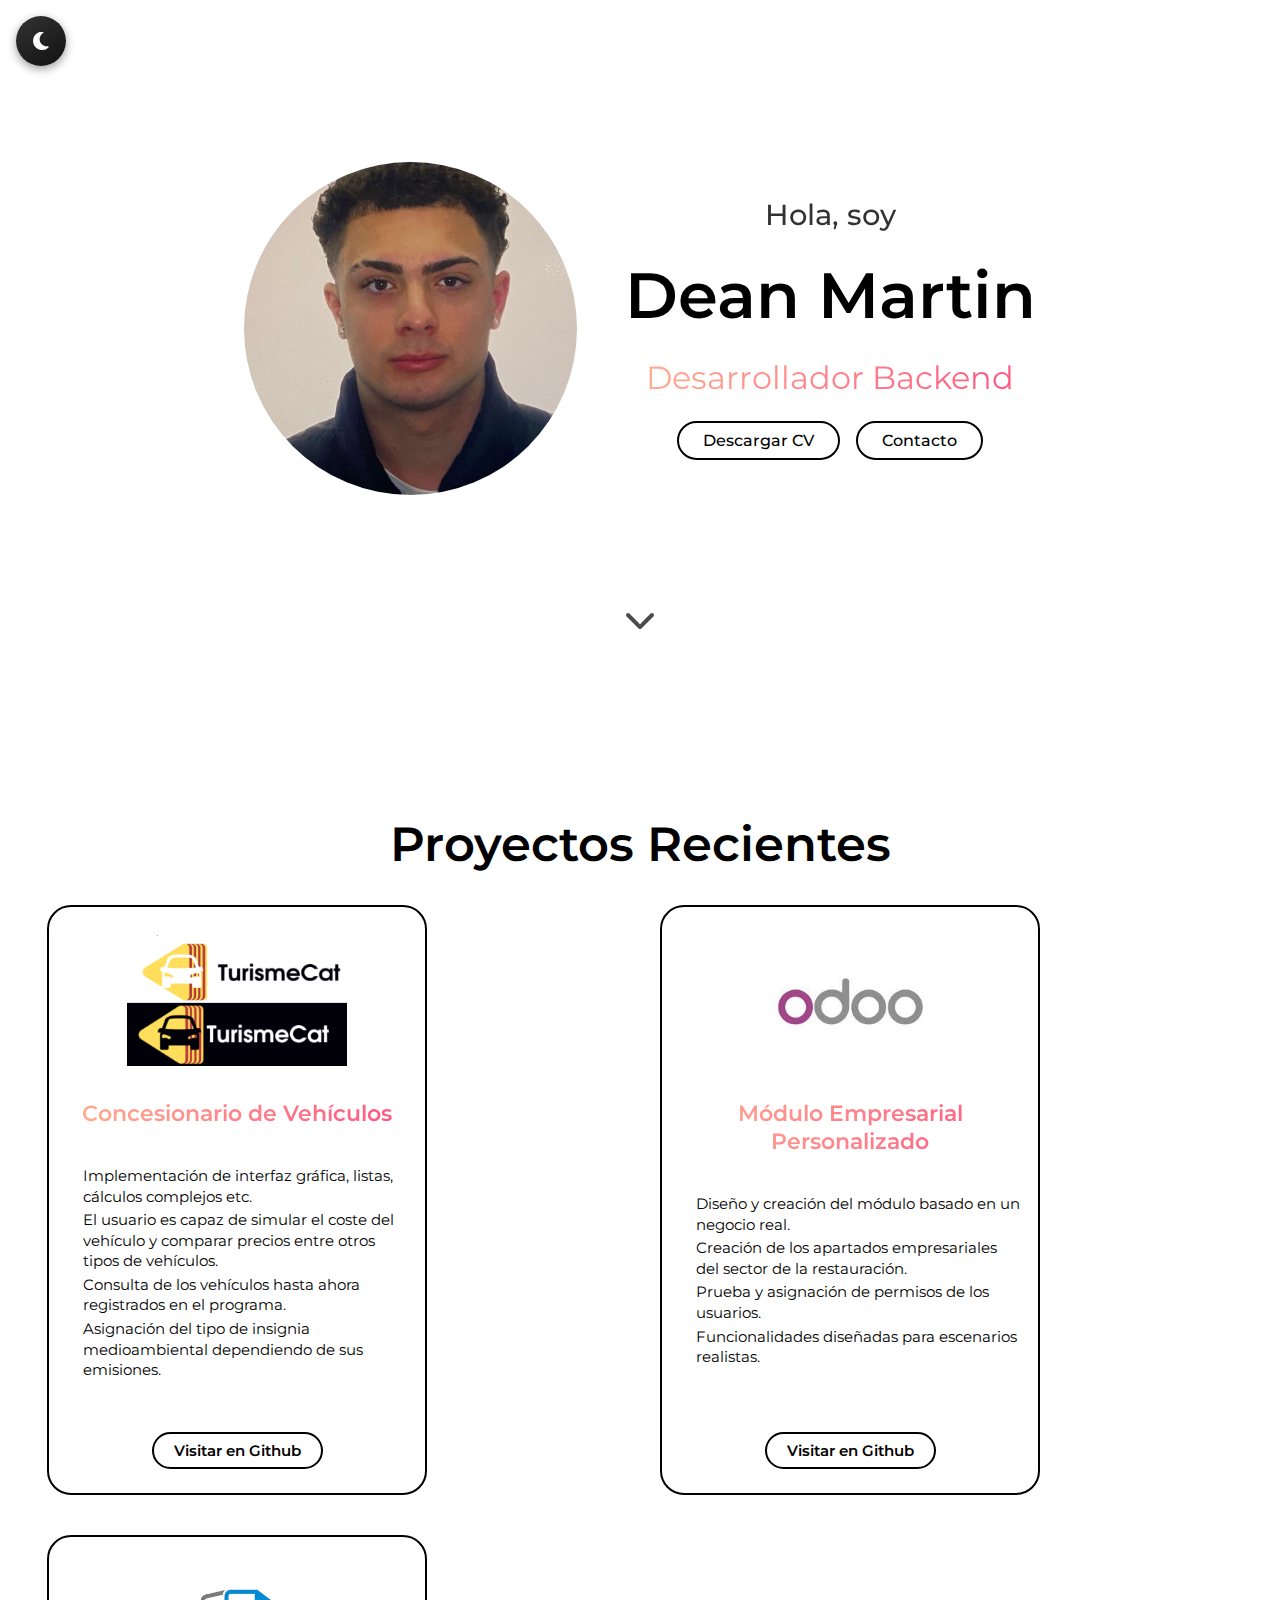
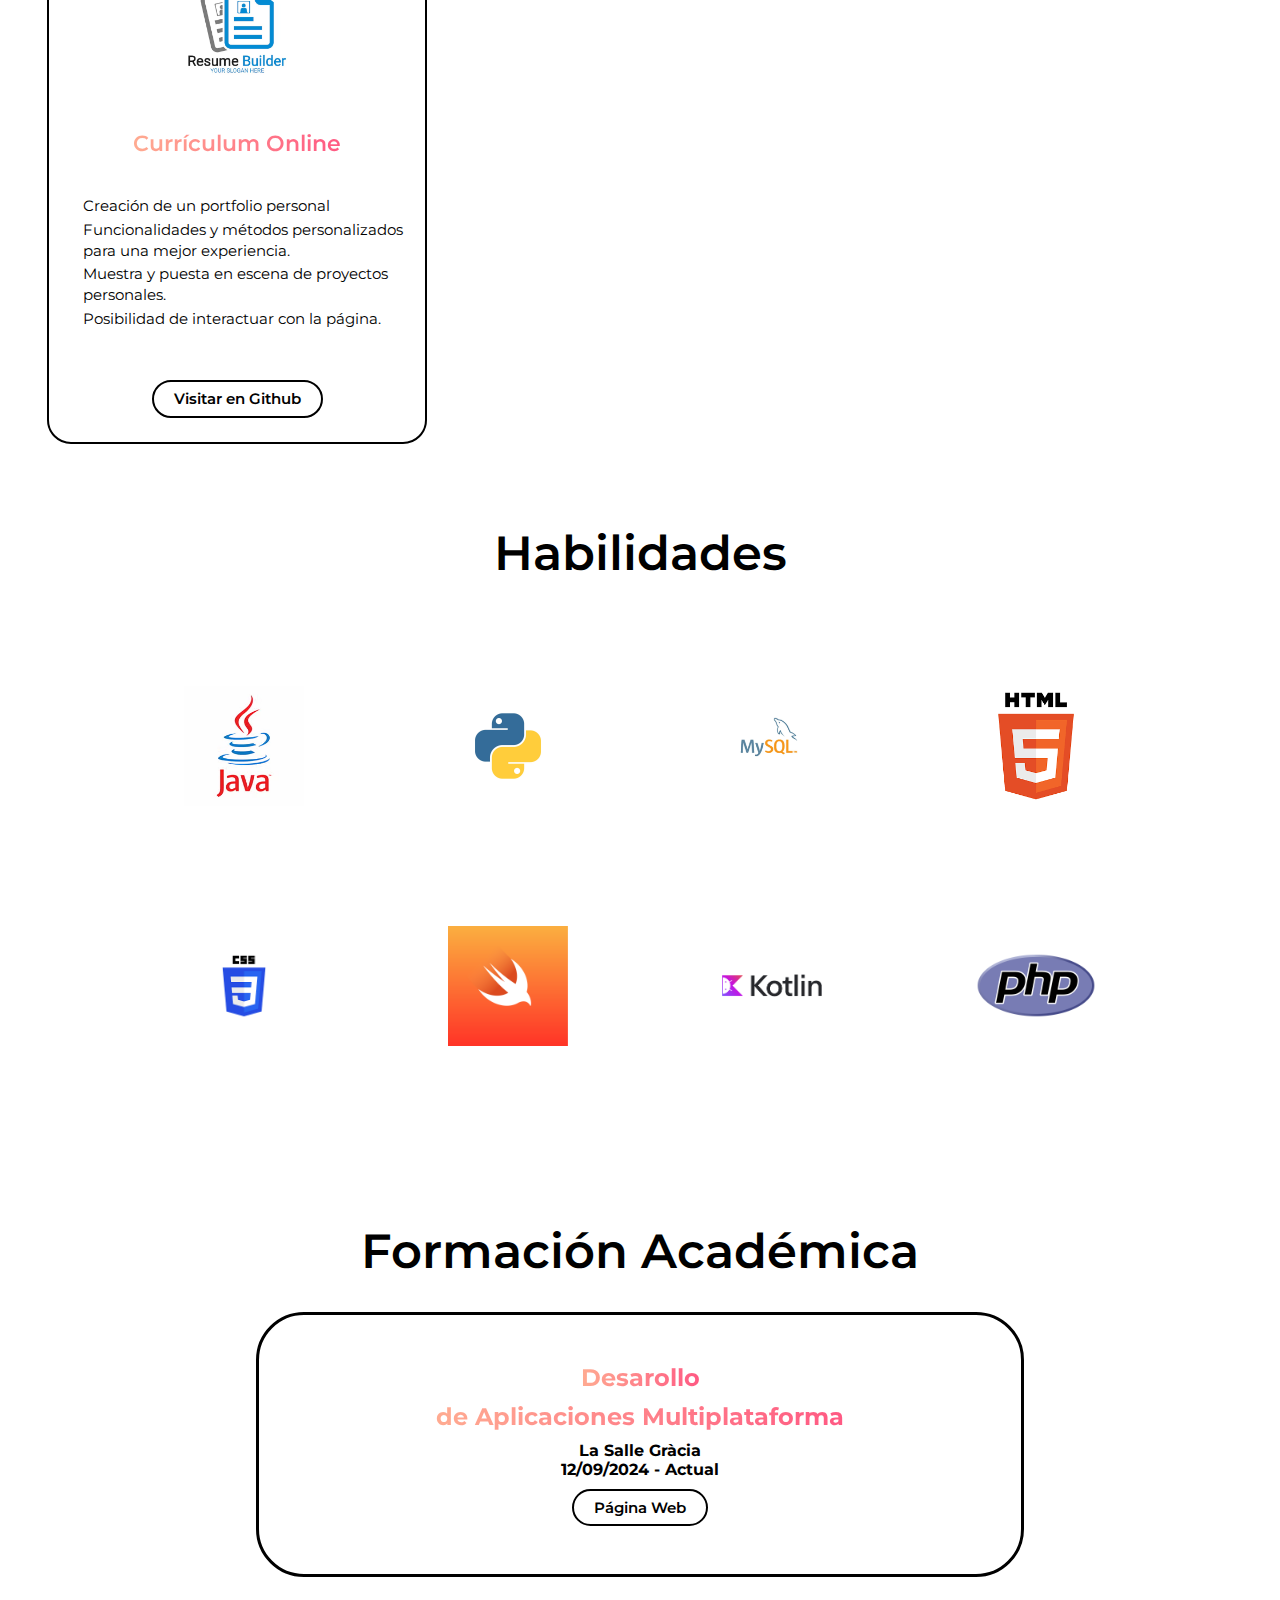
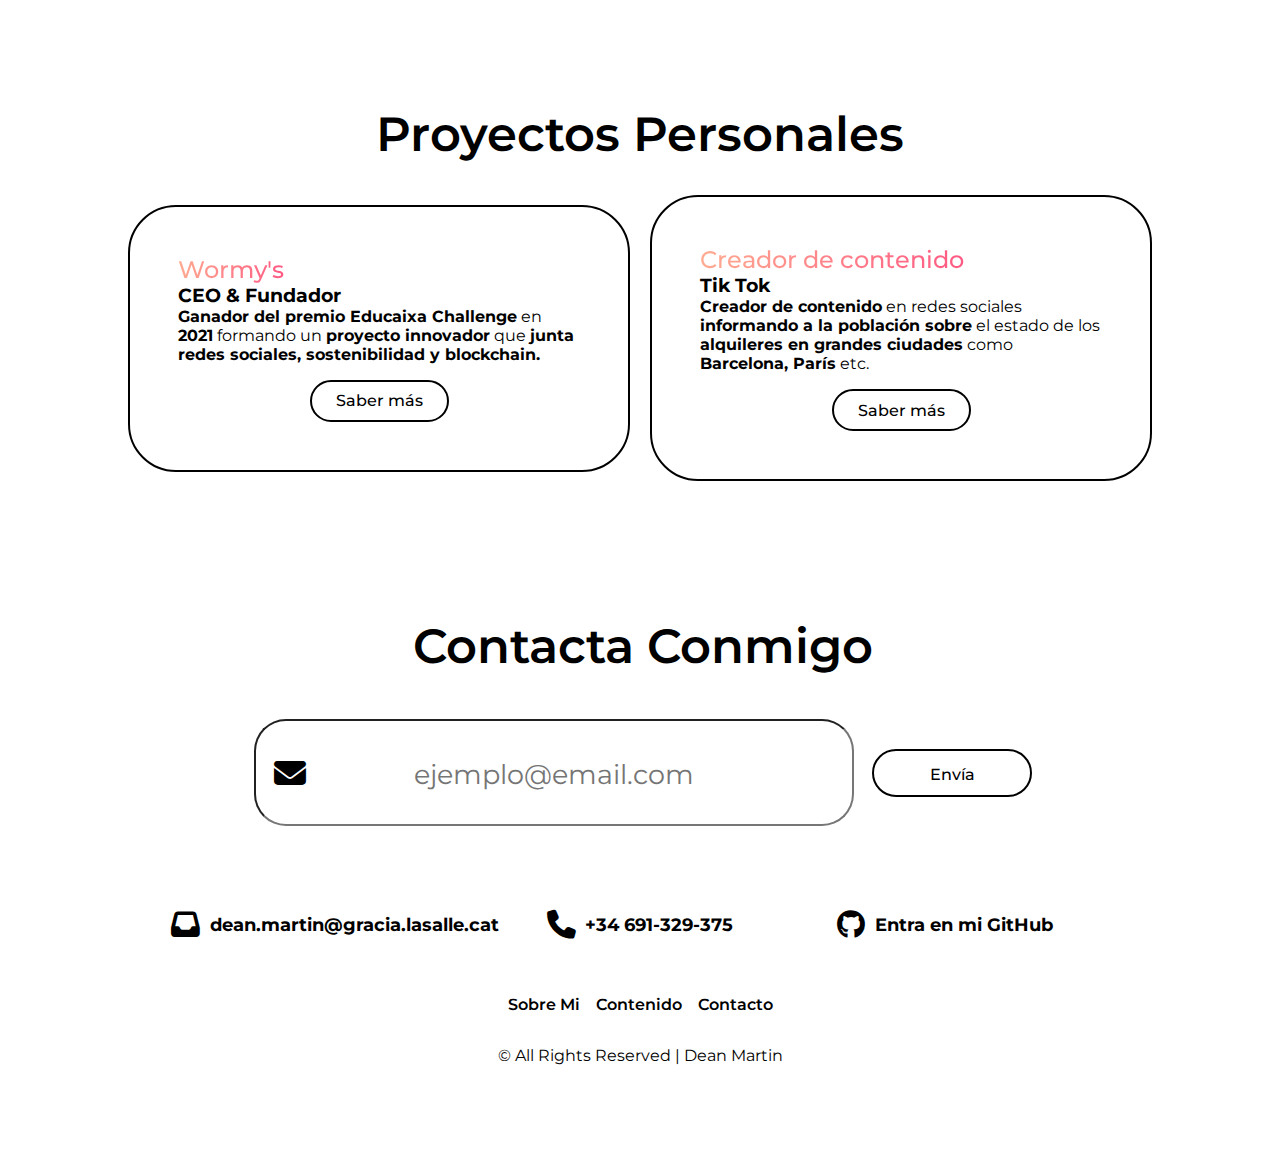
<file: index.html>
<!DOCTYPE html>
<html lang="es">
<head>
  <meta charset="UTF-8" />
  <meta name="viewport" content="width=device-width, initial-scale=1.0" />
  <title>Perfil Personal</title>
  <link rel="stylesheet" href="./CSS/Style.css" />
  <link rel="stylesheet" href="https://cdnjs.cloudflare.com/ajax/libs/font-awesome/6.6.0/css/all.min.css" />
  <link href="https://fonts.googleapis.com/css2?family=Montserrat:wght@300;400;500;600&display=swap" rel="stylesheet" />
  <script src="./JAVASCRIPT/script.js" defer></script>
</head>
<body>
  <header class="header">
    <button id="theme-switch">
      <i class="fa-solid fa-moon"></i>
      <i class="fa-solid fa-sun"></i>
    </button>
  </header>

  <section id="sobremi" class="sobremi">
    <div class="sobremicontainer">
      <img src="./Imagenes/Otros/Foto_perfil.jpeg" alt="Foto de perfil de Dean Martin" />
      <div class="caja_info">
        <h3>Hola, soy</h3>
        <h1>Dean Martin</h1>
        <span>Desarrollador Backend</span>
        <div class="grupo_botones">
          <a href="./PDF/CV_Dean_Martin.pdf" class="boton" download>Descargar CV</a>
          <a class="boton" href="#contacto">Contacto</a>
        </div>
      </div>
    </div>
    <div class="scroll-arrow" id="go-down">
      <i class="fa-solid fa-chevron-down"></i>
    </div>
  </section>

  <h2 id="proyectos" class="titulo_seccion">Proyectos Recientes</h2>

  <div class="informacion_proyectos">
    <div class="grid4">
      <div class="carta_proyecto">
        <img src="./Imagenes/Otros/Foto_TurisCat.jpeg" alt="Logo TurismeCat" />
        <h2 class="textoGradient">Concesionario de Vehículos</h2>
        <p>
          <ul>
            <li>Implementación de interfaz gráfica, listas, cálculos complejos etc.</li>
            <li>El usuario es capaz de simular el coste del vehículo y comparar precios entre otros tipos de vehículos.</li>
            <li>Consulta de los vehículos hasta ahora registrados en el programa.</li>
            <li>Asignación del tipo de insignia medioambiental dependiendo de sus emisiones.</li>
          </ul>
        </p>
        <div class="boton">
          <a href="https://github.com/LaSalleGracia-Programacio/24-25-pr-ctica-i-dean-martin-y-pol-gonzalez" target="_blank" rel="noopener noreferrer">Visitar en Github</a>
        </div>
      </div>

      <div class="carta_proyecto">
        <img src="./Imagenes/Otros/logo_odoo.jpeg" alt="Logo Odoo" />
        <h2 class="textoGradient">Módulo Empresarial Personalizado</h2>
        <p>
          <ul>
            <li>Diseño y creación del módulo basado en un negocio real.</li>
            <li>Creación de los apartados empresariales del sector de la restauración.</li>
            <li>Prueba y asignación de permisos de los usuarios.</li>
            <li>Funcionalidades diseñadas para escenarios realistas.</li>
          </ul>
        </p>
        <div class="boton">
          <a href="https://github.com/La-Salle-Gracia-FP/24-25-odoo-module-iamdeanmartin" target="_blank" rel="noopener noreferrer">Visitar en Github</a>
        </div>
      </div>

      <div class="carta_proyecto">
        <img src="./Imagenes/Otros/foto_curriculum.jpg" alt="Icono currículum" />
        <h2 class="textoGradient">Currículum Online</h2>
        <p>
          <ul>
            <li>Creación de un portfolio personal</li>
            <li>Funcionalidades y métodos personalizados para una mejor experiencia.</li>
            <li>Muestra y puesta en escena de proyectos personales.</li>
            <li>Posibilidad de interactuar con la página.</li>
          </ul>
        </p>
        <div class="boton">
          <a href="https://github.com/iamdeanmartin/Portfolio_IPO2" target="_blank" rel="noopener noreferrer">Visitar en Github</a>
        </div>
      </div>
    </div>
  </div>

  <section id="Habilidades">
    <h2 class="titulo_seccion">Habilidades</h2>

    <div class="informacion_habilidades">
      <div class="grid1">
        <div class="carta_habilidad">
          <img src="./Imagenes/Lenguajes/Java_lenguaje.jpeg" alt="Logo Java" />
        </div>

        <div class="carta_habilidad">
          <img src="./Imagenes/Lenguajes/Pyhton_lenguaje.jpeg" alt="Logo Python" />
        </div>

        <div class="carta_habilidad">
          <img src="./Imagenes/Lenguajes/MySQL_lenguaje.jpeg" alt="Logo MySQL" />
        </div>

        <div class="carta_habilidad">
          <img src="./Imagenes/Lenguajes/Html_lenguajes.jpeg" alt="Logo HTML5" />
        </div>
      </div>

      <div class="grid2">
        <div class="carta_habilidad">
          <img src="./Imagenes/Lenguajes/CSS_lenguaje.png" alt="Logo CSS" />
        </div>

        <div class="carta_habilidad">
          <img src="./Imagenes/Lenguajes/Swift.jpeg" alt="Logo Swift" />
        </div>

        <div class="carta_habilidad">
          <img src="./Imagenes/Lenguajes/kotlin.png" alt="Logo Kotlin" />
        </div>

        <div class="carta_habilidad">
          <img src="./Imagenes/Lenguajes/php.jpeg" alt="Logo PHP" />
        </div>
      </div>
    </div>
  </section>

  <section>
    <h2 class="titulo_seccion">Formación Académica</h2>

    <div class="informacion_educacion">
      <div class="grid3">
        <div class="carta_educacion">
          <span>Desarollo</span>
          <span>de Aplicaciones Multiplataforma</span>
          <h4>La Salle Gràcia</h4>
          <h4>12/09/2024 - Actual</h4>
          <a class="boton" href="https://gracia.lasalle.cat/cfgs/dam/" target="_blank" rel="noopener noreferrer">Página Web</a>
        </div>
      </div>
    </div>
  </section>

  <section id="contenido" class="contenido">
    <h2 class="titulo_seccion">Proyectos Personales</h2>

    <div class="informacion_experiencia">
      <div class="grid">
        <div class="carta_grid">
          <span class="textoGradient">Wormy's</span>
          <h3>CEO & Fundador</h3>
          <p><strong>Ganador del premio Educaixa Challenge</strong> en <strong>2021</strong> formando un <strong>proyecto innovador</strong> que <strong>junta redes sociales, sostenibilidad y blockchain.</strong></p>
          <div class="boton">
            <a href="https://open.spotify.com/episode/2PMyVjp35XA6iScY9C2kyL?si=e3fc8faf54bd4b76" target="_blank" rel="noopener noreferrer">Saber más</a>
          </div>
        </div>
      </div>

      <div class="grid">
        <div class="carta_grid">
          <span class="textoGradient">Creador de contenido</span>
          <h3>Tik Tok</h3>
          <p><strong>Creador de contenido</strong> en redes sociales <strong>informando a la población sobre</strong> el estado de los <strong>alquileres en grandes ciudades</strong> como <strong>Barcelona, París</strong> etc.</p>
          <div class="boton">
            <a href="https://www.elperiodico.com/es/barcelona/20230421/tiktok-moda-house-tours-cuanto-pagas-alquiler-barcelona-86296847" target="_blank" rel="noopener noreferrer">Saber más</a>
          </div>
        </div>
      </div>
    </div>
  </section>

  <section id="contacto">
    <form name="contact" netlify>
      <div class="input-box">
        <h2 class="titulo_seccion">Contacta Conmigo</h2>
        <div class="input">
          <input type="text" placeholder="ejemplo@email.com" />
          <i class="fa-solid fa-envelope"></i>
        </div>
        <button class="boton" type="submit">Envía</button>
      </div>
    </form>
  </section>

  <footer>
    <div class="informacion_contacto">
      <div class="item_contacto">
        <i class="fa-solid fa-inbox"></i>
        <p>dean.martin@gracia.lasalle.cat</p>
      </div>

      <div class="item_contacto">
        <i class="fa-solid fa-phone"></i>
        <p>+34 691-329-375</p>
      </div>

      <a href="https://github.com/iamdeanmartin" target="_blank" rel="noopener noreferrer" class="item_contacto">
        <i class="fa-brands fa-github"></i>
        <p>Entra en mi GitHub</p>
      </a>
    </div>

    <ul>
      <li><a href="#sobremi">Sobre Mi</a></li>
      <li><a href="#contenido">Contenido</a></li>
      <li><a href="#contacto">Contacto</a></li>
    </ul>

    <p class="copyright">© All Rights Reserved | Dean Martin</p>
  </footer>
</body>
</html>
</file>
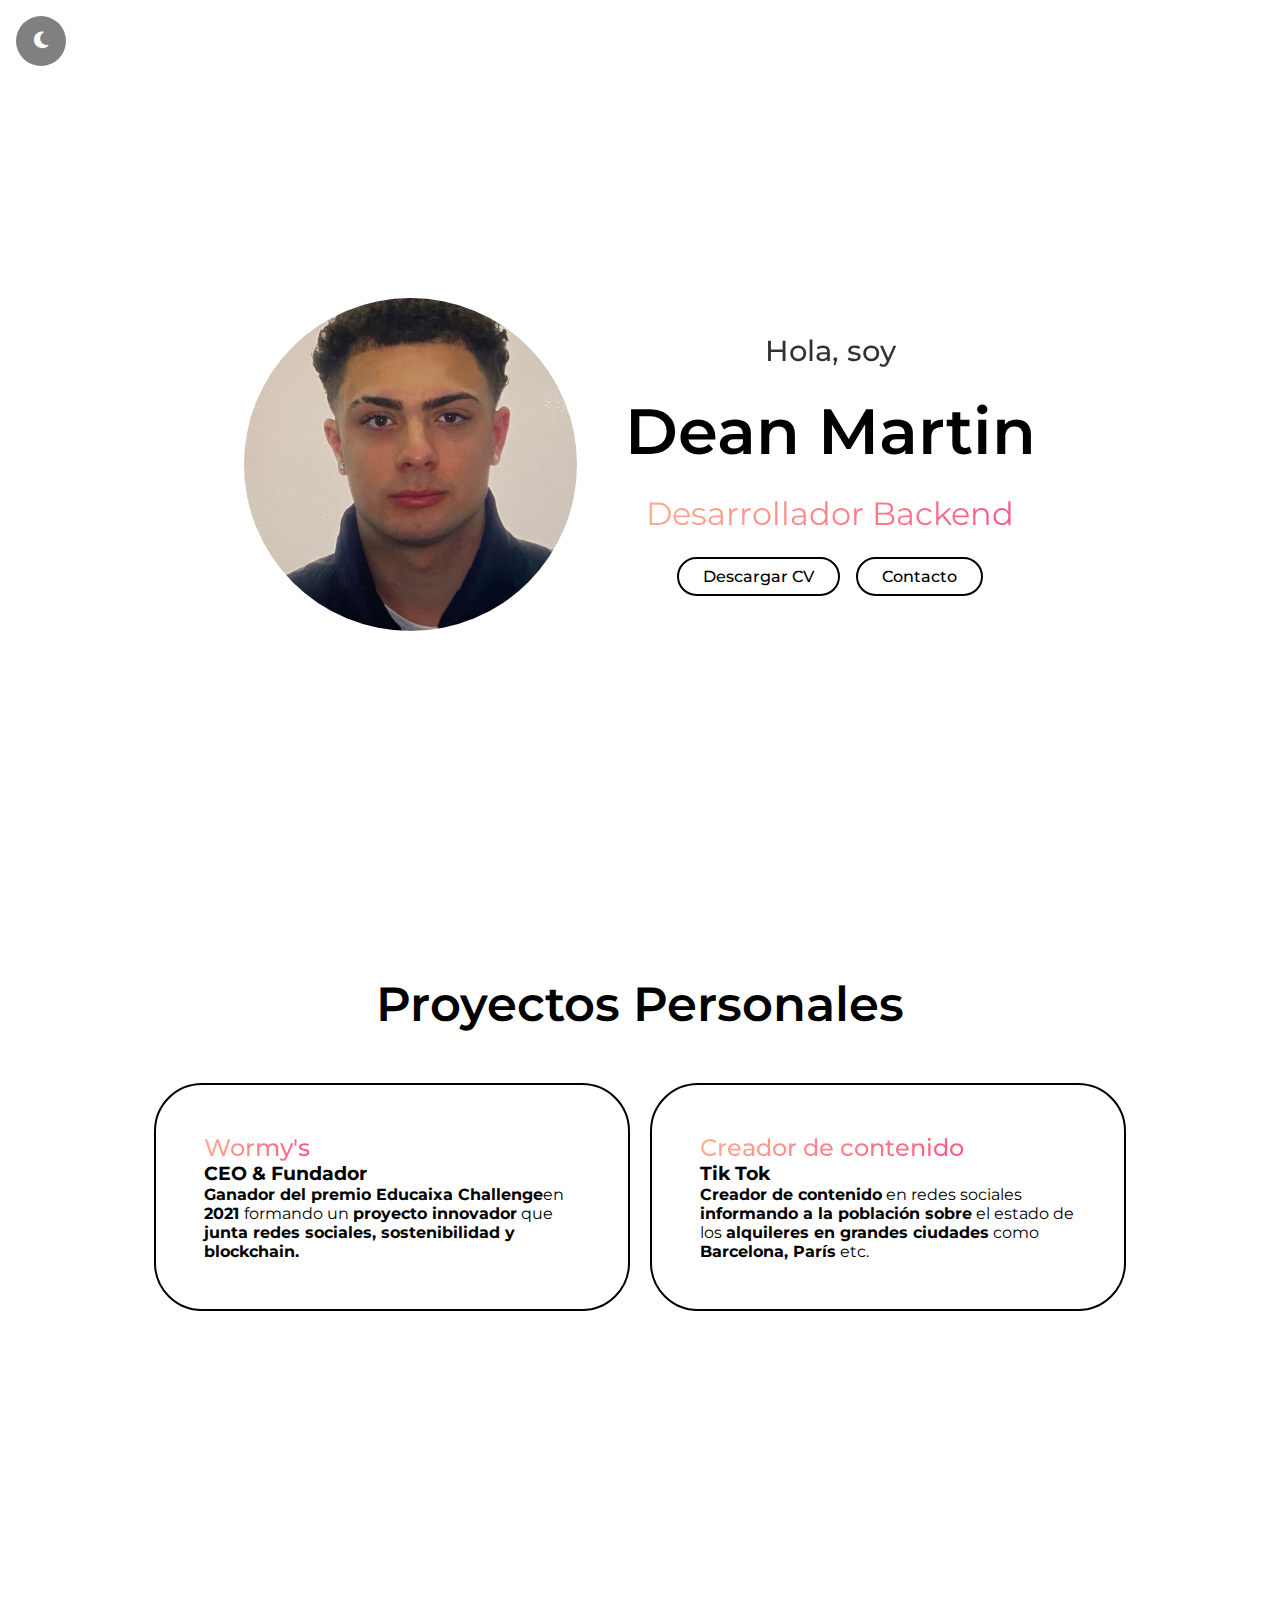
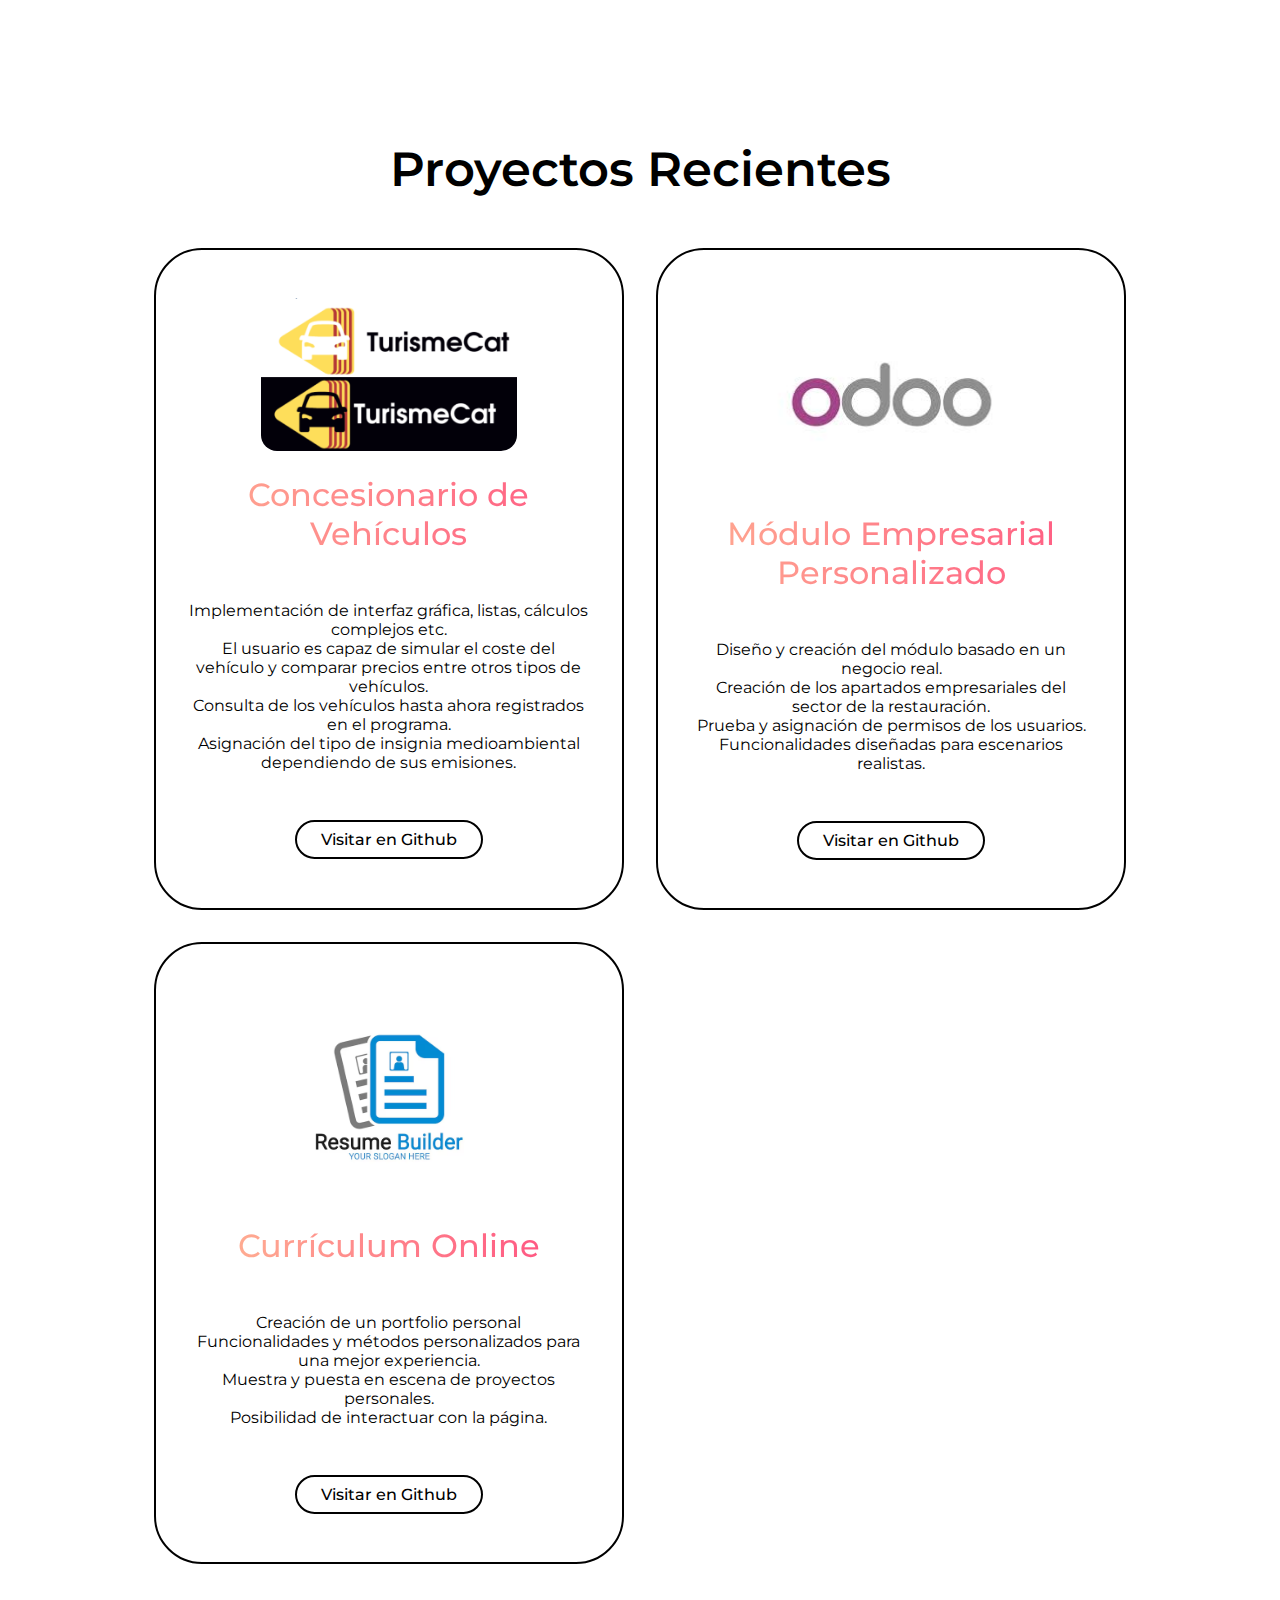
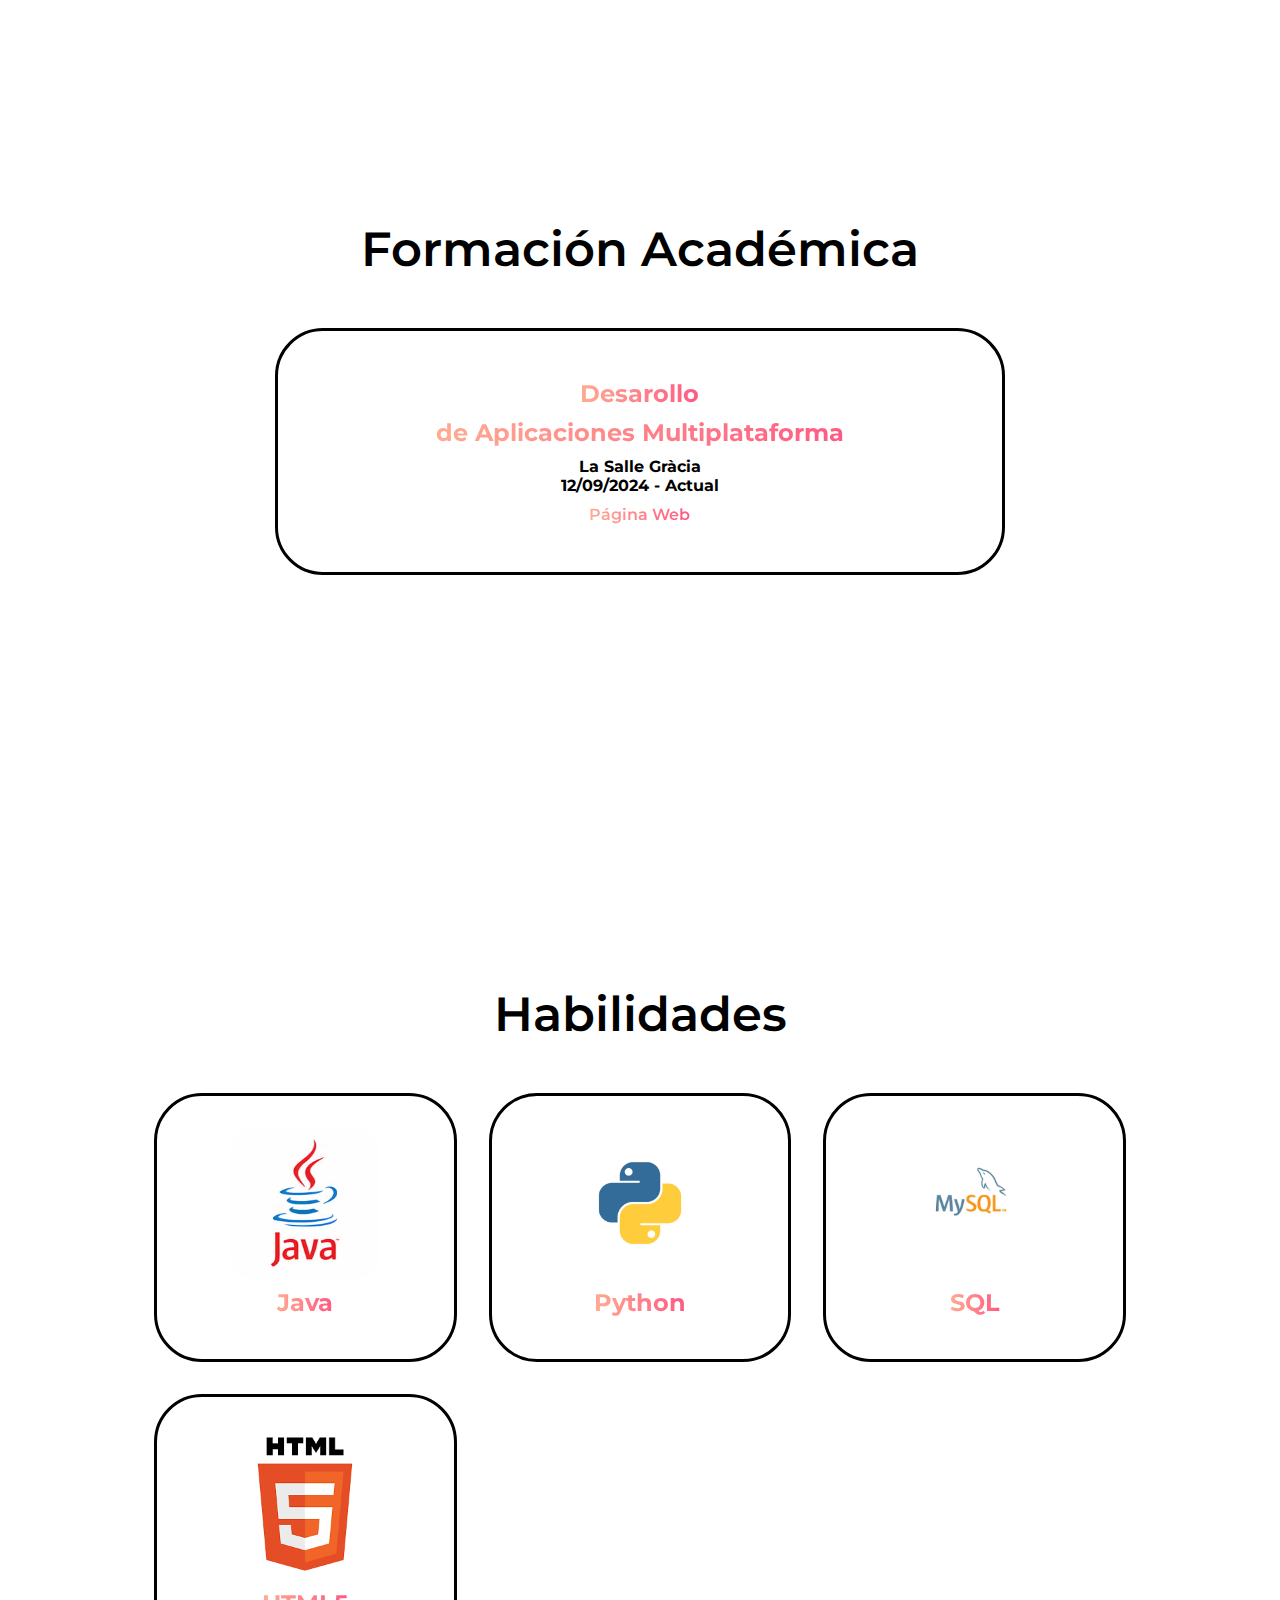
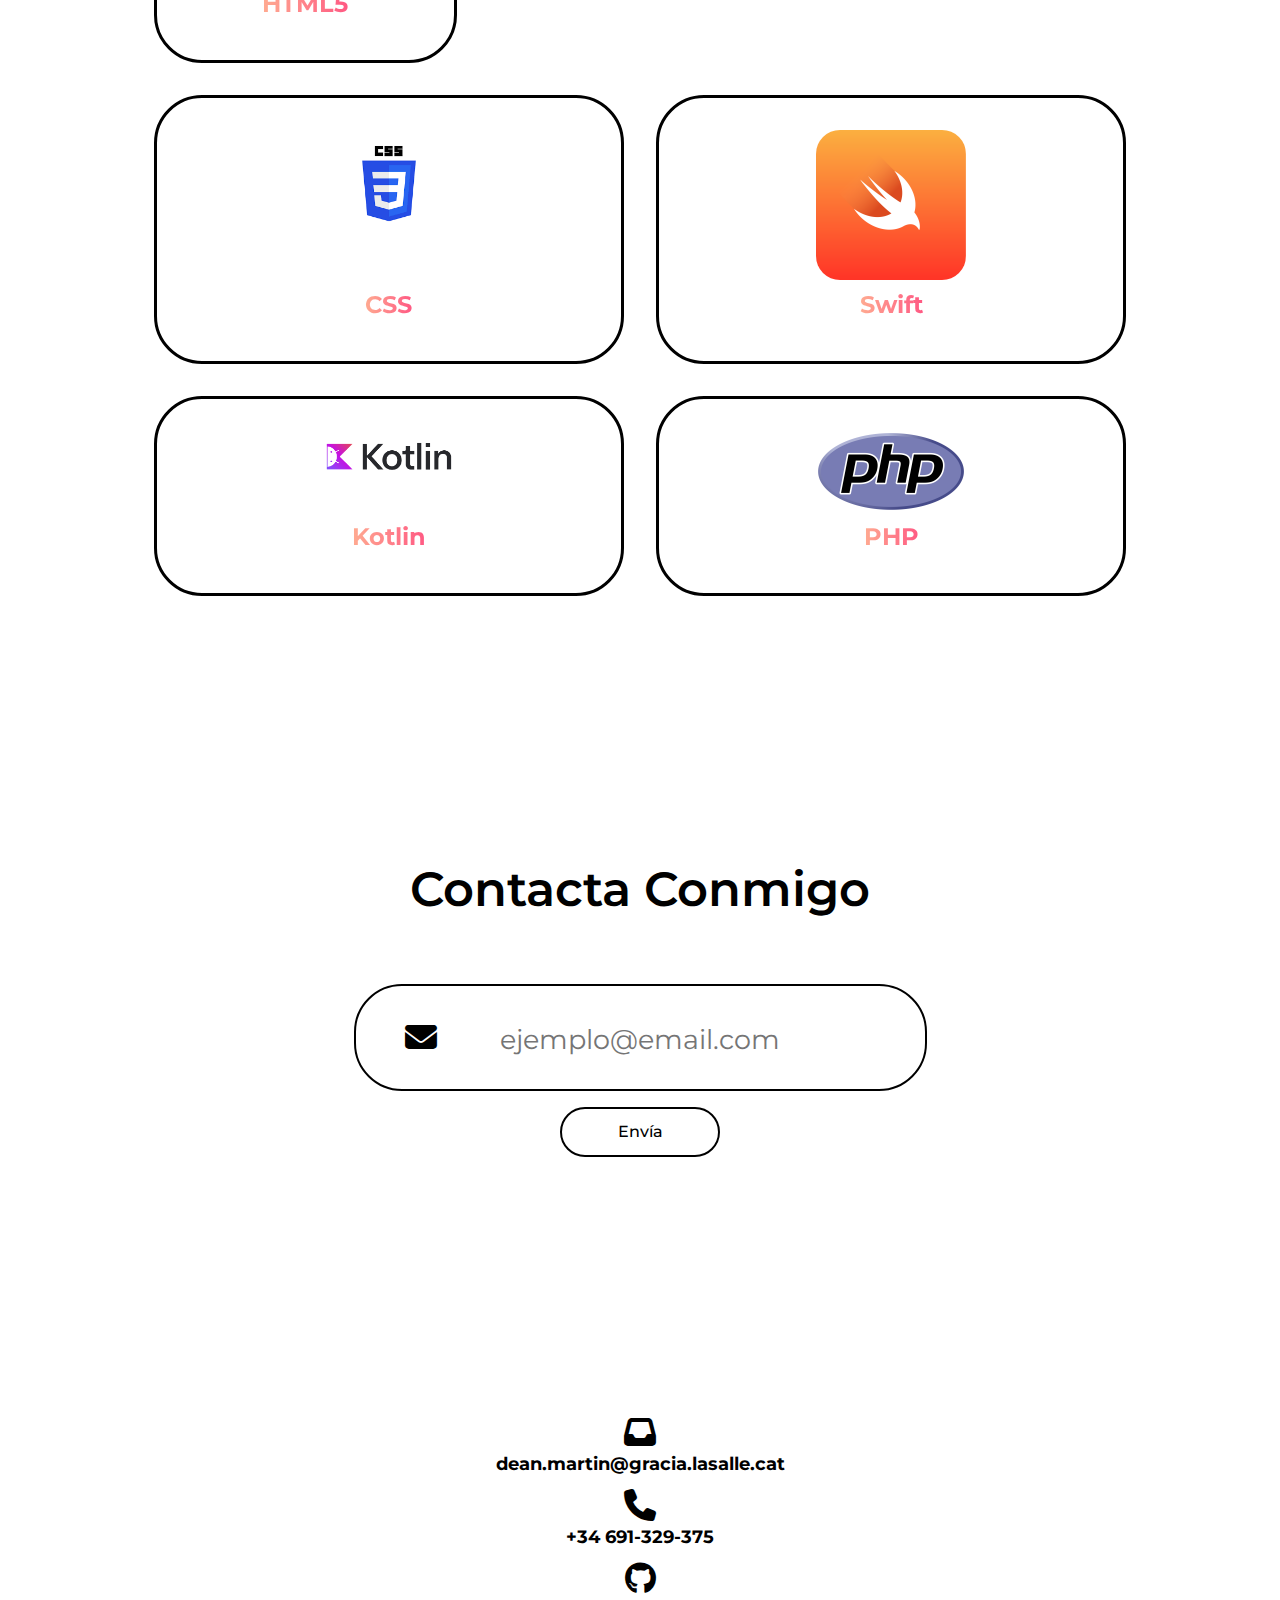
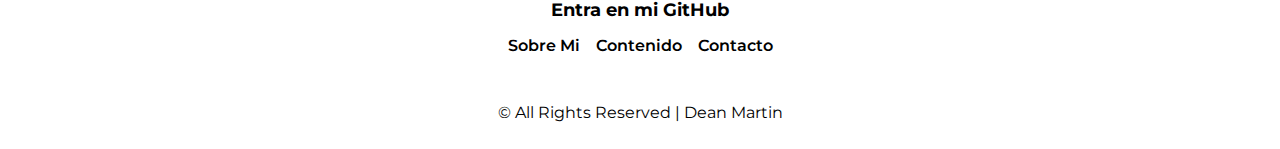
<file: Código/index.html>
<!DOCTYPE html>
<html lang="es">

<head>
    <meta charset="UTF-8">
    <meta name="viewport" content="width=device-width, initial-scale=1.0">
    <title>Perfil Personal</title> <!-- PONER LOGO EN LA PESTAÑA NUEVA -->
    <link rel="stylesheet" href="./CSS/Style.css">
    <link rel="stylesheet" href="https://cdnjs.cloudflare.com/ajax/libs/font-awesome/6.6.0/css/all.min.css">
    <link href="https://fonts.googleapis.com/css2?family=Montserrat:wght@300;400;500;600&display=swap" rel="stylesheet">
    <script src="./JAVASCRIPT/script.js" defer></script>
</head>

<body>

    <!--Metemos los logos en el header al lado del nombre y el menu
    para el cambio de tono de la página -->
    <header class="header">
        <button id="theme-switch">
            <i class="fa-solid fa-moon"></i>
            <i class="fa-solid fa-sun"></i>
        </button>
    </header>

    <section id="sobremi" class="sobremi">

        <div class="sobremicontainer">

            <img src="./Imagenes/Otros/Foto_perfil.jpeg" alt="Foto de perfil de Dean Martin">

            <div class="caja_info">

                <h3>Hola, soy</h3>
                <h1>Dean Martin</h1>
                <span>Desarrollador Backend</span>

                <div class="grupo_botones">

                    <a href="../PDF/CURRIÌCULUM PERSONAL .pdf" class="boton" Download>Descargar CV</a>
                    <a class="boton" href="#contacto">Contacto</a>
                    <!-- Cambiar color boton contacto osea el texto de tanto descargar cv como el de contacto -->

                </div>

            </div>

        </div>

    </section>

    <section id="contenido" class="contenido">

        <h2 class="titulo_seccion">Proyectos Personales</h2>

        <div class="informacion_experiencia">

            <div class="grid">

                <div class="carta_grid">

                    <span class="textoGradient">Wormy's</span> <!-- Porque esta grid no me sale -->

                    <h3>CEO & Fundador</h3> 

                    <p><strong>Ganador del premio Educaixa Challenge</strong>en <strong>2021 </strong>formando un <strong>proyecto innovador</strong>
                        que <strong>junta redes sociales, sostenibilidad y blockchain.</strong>
                    </p>

                </div>

            </div>

            <div class="grid">

                <div class="carta_grid">

                    <span class="textoGradient">Creador de contenido</span>

                    <h3>Tik Tok</h3>

                    <p><strong>Creador de contenido</strong> en redes sociales <strong>informando a la población sobre</strong>
                        el estado de los <strong>alquileres en grandes ciudades</strong> como <strong>Barcelona, París</strong> etc.
                    </p>

                </div>

            </div>

        </div>

    </section>

    <section>

        <h2 class="titulo_seccion">Proyectos Recientes</h2>

        <div class="informacion_proyectos">

            <div class="grid4">

                <div class="carta_proyecto">

                    <img src="./Imagenes/Otros/Foto_TurisCat.jpeg" alt="Foto del logo de TurismeCat">
                    <h3 class="textoGradient">Concesionario de Vehículos</h3>
                    <p> 
                        <ul>
                            <li>
                                Implementación de interfaz gráfica, listas, cálculos complejos etc.
                            </li>
                            <li>
                                El usuario es capaz de simular el coste del vehículo y comparar precios entre otros tipos de vehículos.
                            </li>
                            <li>
                                Consulta de los vehículos hasta ahora registrados en el programa.
                            </li>
                            <li>
                                Asignación del tipo de insignia medioambiental dependiendo de sus emisiones.
                            </li>
                        </ul>
                    </p>
                    <div class="boton"> <!-- Porque es que el botón está tan largo y no pequeño osea sin las medidas 
                                            tan largas y no como un botón normal-->
                        <a href="https://shorturl.at/yLAog" target="blank">Visitar en Github</a>
                    </div>

                </div>

                <div class="carta_proyecto">

                    <img src="./Imagenes/Otros/logo_odoo.jpeg" alt="Foto del logo de Odoo">
                    <h3 class="textoGradient">Módulo Empresarial Personalizado</h3>
                    <p> 
                        <ul>
                            <li>
                                Diseño y creación del módulo basado en un negocio real.
                            </li>
                            <li>
                                Creación de los apartados empresariales del sector de la restauración.
                            </li>
                            <li>
                                Prueba y asignación de permisos de los usuarios.
                            </li>
                            <li>
                                Funcionalidades diseñadas para escenarios realistas.
                            </li>
                        </ul>
                    </p>
                    <div class="boton"> <!-- Porque es que el botón está tan largo y no pequeño osea sin las medidas 
                                            tan largas y no como un botón normal-->
                        <a href="https://shorturl.at/G9WWk" target="blank">Visitar en Github</a>
                    </div>

                </div>

                <div class="carta_proyecto">

                    <img src="./Imagenes/Otros/foto_curriculum.jpg" alt="Foto del logo de un currículum">
                    <h3 class="textoGradient">Currículum Online</h3>
                    <p> 
                        <ul>
                            <li>
                                Creación de un portfolio personal
                            </li>
                            <li>
                                Funcionalidades y métodos personalizados para una mejor experiencia.
                            </li>
                            <li>
                                Muestra y puesta en escena de proyectos personales.
                            </li>
                            <li>
                                Posibilidad de interactuar con la página.
                            </li>
                        </ul>
                    </p>
                    <div class="boton"> <!-- Porque es que el botón está tan largo y no pequeño osea sin las medidas 
                                            tan largas y no como un botón normal-->
                        <a href="https://github.com/iamdeanmartin/Portfolio_IPO2" target="blank">Visitar en Github</a>
                    </div>

                </div>


            </div>

        </div>

    </section>

    <section>

        <h2 class="titulo_seccion">Formación Académica</h2>

        <div class="informacion_educacion">

            <div class="grid3">

                <div class="carta_educacion">
                    <span>Desarollo</span>
                    <span>de Aplicaciones Multiplataforma</span>
                    <h4>La Salle Gràcia</h4>
                    <h4>12/09/2024 - Actual</h4>
                    <a class="textoGradient" href="https://gracia.lasalle.cat" target="blank">Página Web</a>
                </div>

            </div>

        </div>

    </section>

    <section>

        <h2 class="titulo_seccion">Habilidades</h2>

        <div class="informacion_habilidades">
            <!-- Como haremos para que al ser 5 lenguajes estén dividios en 3 targetas
                                                en la parte superior y luego ds abajo que esten centradas de manera como los bolos. -->

            <div class="grid1">

                <div class="carta_habilidad">
                    <img src="./Imagenes/Lenguajes/Java_lenguaje.jpeg" alt="Imagen del logo de Java">
                    <h4 class="textoGradient">Java</h4>
                </div>

                <div class="carta_habilidad">
                    <img src="./Imagenes/Lenguajes/Pyhton_lenguaje.jpeg" alt="Imagen del logo de Python">
                    <h4 class="textoGradient">Python</h4>
                </div>


                <div class="carta_habilidad">
                    <img src="./Imagenes/Lenguajes/MySQL_lenguaje.jpeg" alt="Imagen del logo de SQL">
                    <h4 class="textoGradient">SQL</h4>
                </div>

                <div class="carta_habilidad">
                    <img src="./Imagenes/Lenguajes/Html_lenguajes.jpeg" alt="Imagen del logo de HTML5">
                    <h4 class="textoGradient">HTML5</h4>
                </div>

            </div>

            <div class="grid2">

                <div class="carta_habilidad">
                    <img src="./Imagenes/Lenguajes/CSS_lenguaje.png" alt="Imagen del logo de CSS">
                    <h4 class="textoGradient">CSS</h4>
                </div>

                <div class="carta_habilidad">
                    <img src="./Imagenes/Lenguajes/Swift.jpeg" alt="Imagen del logo de Swift">
                    <h4 class="textoGradient">Swift</h4>
                </div>

                <div class="carta_habilidad">
                    <img src="./Imagenes/Lenguajes/kotlin.png" alt="Imagen del logo de Kotlin">
                    <h4 class="textoGradient">Kotlin</h4>
                </div>

                <div class="carta_habilidad">
                    <img src="./Imagenes/Lenguajes/php.jpeg" alt="Imagen del logo de PHP">
                    <h4 class="textoGradient">PHP</h4>
                </div>

            </div>

        </div>

    </section>

    <section id="contacto">

        <form name="contact" netlify> <!-- Hacer formulario para que se pueda subir en Netlify-->

            <div class="input-box">
    
                <h2 class="titulo_seccion">Contacta Conmigo</h2>
    
                <div class="input">
                    <input type="text" placeholder="ejemplo@email.com">
                    <i class="fa-solid fa-envelope"></i>
                </div>
    
                <button class="boton" type="submit">Envía</button>
    
            </div>
    
        </form>

    </section>
    
    <footer>

        <div class="informacion_contacto">

            <div class="item_contacto">
                <i class="fa-solid fa-inbox"></i>
                <p>dean.martin@gracia.lasalle.cat</p>
            </div>
        
            <div class="item_contacto">
                <i class="fa-solid fa-phone"></i>
                <p>+34 691-329-375</p>
            </div>

             <a href="https://github.com/iamdeanmartin" target="_blank" class="item_contacto"> <!-- La propiedad "target blank"
                                                                        hace que el link referenciado se 
                                                                        habra en otra ventana -->
                <i class="fa-brands fa-github"></i>

                <p>Entra en mi GitHub</p>
            </a>

        </div>

        <ul>

            <li>
                <a href="#sobremi">Sobre Mi</a>
            </li>

            <li>
                <a href="#contenido">Contenido</a>
            </li>

            <li>
                <a href="#contacto">Contacto</a>
            </li>

        </ul>

        <p class="copyright">© All Rights Reserved | Dean Martin</p>

    </footer>

</body>

</html>
</file>
<file: CSS/Style.css>
* {
  margin: 0;
  padding: 0;
  box-sizing: border-box;
  font-family: "Montserrat", sans-serif;
  text-decoration: none;
  scroll-behavior: smooth;
  list-style: none;
}

.darkmode {
  background-color: #121212;
  color: #e0e0e0;
}

.darkmode header {
  background-color: rgba(20, 20, 20, 0.9);
}

.darkmode .logo,
.darkmode li a,
.darkmode .carta_grid,
.darkmode .carta_habilidad,
.darkmode .carta_educacion,
.darkmode .carta_proyecto a,
.darkmode .copyright,
.darkmode .input-box input,
.darkmode button,
.darkmode footer ul li a,
.darkmode .informacion_contacto p,
.darkmode .informacion_contacto i {
  color: #ffffff;
}

.darkmode .boton {
  border: 2px solid #ffffff;
  background-color: transparent;
  color: #ffffff;
}

.darkmode .boton:hover {
  background-color: #ffffff;
  color: #121212;
}

.darkmode .carta_grid,
.darkmode .carta_habilidad,
.darkmode .carta_educacion,
.darkmode .carta_proyecto {
  border-color: #bb86fc;
  background-color: #1e1e1e;
}

.darkmode .carta_grid:hover,
.darkmode .carta_habilidad:hover,
.darkmode .carta_educacion:hover,
.darkmode .carta_proyecto:hover {
  background-color: #2d2d2d;
}

.darkmode .input-box input {
  background-color: #1e1e1e;
  border-color: #bb86fc;
}

.darkmode .carta_grid .boton,
.darkmode .carta_grid .boton a {
  color: #ffffff;
  border-color: #ffffff;
  background-color: transparent;
  transition: all 0.35s ease;
}

.darkmode .carta_grid .boton:hover,
.darkmode .carta_grid .boton:hover a {
  background-color: #ffffff;
  color: #121212;
  border-color: #ffffff;
  transition: all 0.35s ease;
}

.darkmode .carta_proyecto .boton:hover,
.darkmode .carta_proyecto .boton:hover a {
  background-color: #ffffff;
  color: #121212;
  border-color: #ffffff;
  transition: all 0.35s ease;
}

.darkmode ::-webkit-scrollbar-track {
  background-color: #1e1e1e;
}

.darkmode ::-webkit-scrollbar-thumb {
  background-color: #bb86fc;
}

.darkmode ::-webkit-scrollbar-thumb:hover {
  background-color: #9b5ff2;
}

.darkmode .textoGaradient {
  background-clip: text;
  color: transparent;
}

body {
  padding-top: 50px;
  padding-bottom: 50px;
}

#theme-switch {
  position: fixed;
  top: 1rem;
  left: 1rem;
  z-index: 1000;
  width: 50px;
  height: 50px;
  border: none;
  border-radius: 50%;
  background: linear-gradient(145deg, #333, #111);
  box-shadow: 0 3px 10px rgba(0, 0, 0, 0.4);
  display: flex;
  align-items: center;
  justify-content: center;
  cursor: pointer;
  transition: background 0.4s ease, transform 0.2s ease;
}

#theme-switch i {
  position: absolute;
  font-size: 1.3rem;
  color: white;
  transition: opacity 0.4s ease, transform 0.4s ease;
}

#theme-switch .fa-sun {
  opacity: 0;
  transform: scale(0.5) rotate(-90deg);
}

#theme-switch:hover {
  transform: scale(1.08);
  background: linear-gradient(145deg, #444, #222);
}

#theme-switch:hover i {
  color: white;
}

.darkmode #theme-switch {
  background: linear-gradient(145deg, #f0b90b, #f39c12);
}

.darkmode #theme-switch .fa-moon {
  opacity: 0;
  transform: scale(0.5) rotate(90deg);
}

.darkmode #theme-switch .fa-sun {
  opacity: 1;
  transform: scale(1) rotate(0deg);
}

.links-navegador,
#menu-icon,
.logo {
  display: none !important;
}

section {
  min-height: 85vh;
  padding: 5rem 10%;
  width: 100%;
  position: relative;
}

section#proyectos {
  padding-top: 16rem;
}

section#contacto {
  min-height: auto;
  padding: 1.5rem 12% 0.75rem;
}

.sobremi {
  display: flex;
  align-items: center;
  justify-content: center;
  padding-bottom: 10rem;
}

.sobremi .sobremicontainer {
  display: flex;
  align-items: center;
  justify-content: center;
  gap: 10rem;
}

.sobremi img {
  width: 26vw;
  aspect-ratio: 1/1;
  border-radius: 50%;
  object-fit: cover;
}

.caja_info {
  display: flex;
  flex-direction: column;
  text-align: center;
  align-items: center;
  justify-content: center;
  gap: 1.5rem;
}

.caja_info h3 {
  font-size: 1.8rem;
  font-weight: 500;
  opacity: 0.8;
}

.caja_info h1 {
  font-size: 4rem;
  font-weight: 600;
}

.caja_info span {
  background: linear-gradient(
    to right,
    rgba(255, 171, 145, 1) 0%,
    rgba(255, 89, 131, 1) 100%
  );
  background-clip: text;
  color: transparent;
  font-size: 2rem;
}

.grupo_botones {
  display: flex;
  gap: 1rem;
  justify-content: center;
  align-items: center;
}

.scroll-arrow {
  position: absolute;
  left: 50%;
  transform: translateX(-50%);
  font-size: 2rem;
  color: #000;
  opacity: 0.7;
  animation: arrowBounce 1.5s infinite;
  cursor: pointer;
  transition: opacity 0.3s ease;
  bottom: 3rem;
}

.scroll-arrow:hover {
  opacity: 1;
}

@keyframes arrowBounce {
  0%,
  100% {
    transform: translateX(-50%) translateY(0);
  }
  50% {
    transform: translateX(-50%) translateY(10px);
  }
}

a {
  color: black;
}

.darkmode .scroll-arrow {
  color: #fff;
}

.darkmode .carta_grid,
.darkmode .carta_habilidad,
.darkmode .carta_educacion,
.darkmode .carta_proyecto {
  border-color: #bb86fc;
  background-color: transparent !important;
  transition: none !important;
}

.darkmode .carta_grid:hover,
.darkmode .carta_habilidad:hover,
.darkmode .carta_educacion:hover,
.darkmode .carta_proyecto:hover {
  background-color: transparent !important;
  transform: none !important;
}

.darkmode .carta_grid .boton,
.darkmode .carta_educacion .boton,
.darkmode .carta_proyecto .boton {
  background: transparent !important;
  color: #fff !important;
  border: 2px solid #fff !important;
}

.darkmode .carta_grid .boton:hover,
.darkmode .carta_educacion .boton:hover,
.darkmode .carta_proyecto .boton:hover {
  background: #fff !important;
  color: #121212 !important;
  border-color: #fff !important;
}

.darkmode .carta_proyecto .boton {
  background: transparent !important;
  border: 2px solid #fff !important;
  color: #fff !important;
}

.darkmode .carta_proyecto .boton a {
  color: #fff !important;
  background: transparent !important;
  text-decoration: none !important;
}

.darkmode .carta_proyecto .boton:hover {
  background: #fff !important;
  border-color: #fff !important;
}

.darkmode .carta_proyecto .boton:hover a {
  color: #121212 !important;
}

.boton {
  border-radius: 3rem;
  background-color: white;
  padding: 0.5rem 1.5rem;
  border: 2px solid black;
  cursor: pointer;
  font-weight: 500;
  text-wrap: nowrap;
  transition: 0.2s ease-in-out;
}

.boton:hover {
  background-color: black;
  color: white;
}

.titulo_seccion {
  text-align: center;
  font-size: 3rem;
  font-weight: 600;
  margin-bottom: 32px;
}

#sobremi + .titulo_seccion {
  margin-top: 8rem;
  display: block;
}

.informacion_experiencia {
  display: grid;
  grid-template-columns: repeat(2, 1fr);
  align-items: center;
  justify-content: center;
  gap: 20px;
}

.grid {
  display: grid;
  gap: 2rem;
}

.carta_grid {
  border: 2px solid black;
  border-radius: 3rem;
  padding: 3rem;
  display: flex;
  flex-direction: column;
  align-items: baseline;
  justify-content: left;
  transition: none;
}

.carta_grid .boton {
  align-self: center;
  margin-top: 1rem;
  border: 2px solid #000;
  background: #fff;
  color: #000;
  border-radius: 2rem;
  transition: 0.25s ease-in-out;
  padding: 0;
}

.carta_grid .boton a {
  display: block;
  padding: 0.6rem 1.5rem;
  color: #000;
  text-decoration: none;
  border-radius: inherit;
  transition: color 0.25s ease-in-out;
}

.carta_grid .boton:hover {
  background: #000;
  border-color: #000;
  color: #fff;
}

.carta_grid .boton:hover a {
  color: #fff;
}

.carta_grid i {
  font-size: 1.5rem;
  margin-bottom: 1rem;
}

.carta_grid span {
  font-size: 1.5rem;
  font-weight: 500;
  background: linear-gradient(
    to right,
    rgba(255, 171, 145, 1) 0%,
    rgba(255, 89, 131, 1) 100%
  );
  background-clip: text;
  color: transparent;
}

::-webkit-scrollbar {
  width: 10px;
}
::-webkit-scrollbar-track {
  background-color: white;
}
::-webkit-scrollbar-thumb {
  background-color: rgb(102, 102, 102);
  border-radius: 10px;
}
::-webkit-scrollbar-thumb:hover {
  background-color: rgb(66, 66, 66);
}

.informacion_habiliadades {
  display: flex;
  flex-direction: column;
  align-items: center;
  justify-content: center;
  gap: 3rem;
}

.grid1 {
  display: grid;
  grid-template-columns: repeat(4, 1fr);
  gap: 2rem;
  width: 100%;
}

.grid2 {
  display: grid;
  grid-template-columns: repeat(4, 1fr);
  gap: 2rem;
  width: 100%;
  margin-top: 2rem;
}

.carta_habilidad {
  padding: 1rem;
  display: flex;
  flex-direction: column;
  align-items: center;
  justify-content: space-between;
  cursor: pointer;
  transition: 0.2s ease-in-out;
  max-width: 100%;
  padding-top: 4rem !important;
}

.carta_habilidad img {
  width: 120px;
  height: 120px;
  object-fit: contain;
  display: block;
  margin: 10px auto 0;
  border-radius: 0;
  margin-top: 0.5rem !important;
}

.informacion_educacion {
  display: flex;
  flex-direction: column;
  align-items: center;
  justify-content: center;
  gap: 3rem;
}

.grid3 {
  display: grid;
  grid-template-columns: 1fr;
  gap: 2rem;
  justify-items: center;
  align-items: center;
  width: 100%;
}

.carta_educacion {
  border: 3px solid black;
  border-radius: 3rem;
  padding: 3rem 2rem;
  display: flex;
  flex-direction: column;
  align-items: center;
  justify-content: space-between;
  cursor: pointer;
  transition: 0.2s ease-in-out;
  max-width: 100%;
  width: 75%;
  box-sizing: border-box;
}

.carta_educacion .boton {
  display: inline-block;
  border-radius: 2rem;
  background: #fff;
  padding: 0.45rem 1.25rem;
  border: 2px solid #000;
  cursor: pointer;
  font-weight: 600;
  text-wrap: nowrap;
  transition: 0.2s;
  font-size: 0.95rem;
  color: #000;
  text-decoration: none;
}

.carta_educacion .boton:hover {
  background: #000;
  color: #fff;
  text-decoration: none;
}

.carta_educacion span {
  margin-bottom: 10px;
  font-size: 1.5rem;
  font-weight: bold;
  background: linear-gradient(
    to right,
    rgba(255, 171, 145, 1) 0%,
    rgba(255, 89, 131, 1) 100%
  );
  background-clip: text;
  color: transparent;
}

.carta_educacion a {
  margin-top: 10px;
  background: linear-gradient(
    to right,
    rgba(255, 171, 145, 1) 0%,
    rgba(255, 89, 131, 1) 100%
  );
  background-clip: text;
  color: transparent;
  font-weight: 600;
}

.carta_educacion a:hover {
  text-decoration: underline;
  color: white;
}

.grid4 {
  display: grid;
  grid-template-columns: repeat(3, 1fr);
  gap: 2.5rem;
  align-items: stretch;
  max-width: 1250px;
  margin: 0 auto;
  padding: 0 2rem;
}

.carta_proyecto {
  padding: 1.5rem 1rem;
  display: flex;
  flex-direction: column;
  align-items: center;
  justify-content: space-between;
  text-align: center;
  gap: 0.75rem;
  border: 2px solid black;
  border-radius: 1.5rem;
  cursor: default;
  transition: none;
  height: auto;
  min-height: 430px;
  max-width: 380px;
}

.carta_proyecto {
  display: flex;
  flex-direction: column;
  justify-content: flex-start;
  gap: 1rem;
  align-items: center;
  text-align: center;
  border: 2px solid black;
  border-radius: 1.5rem;
  transition: none;
  height: 100%;
}

section {
  min-height: auto !important;
  padding: rem 10% !important;
}

#sobremi {
  padding-bottom: 12rem !important;
}

.carta_proyecto .boton {
  margin-top: auto;
  align-self: center;
  border-radius: 2rem;
  background: #fff;
  border: 2px solid #000;
  cursor: pointer;
  font-weight: 600;
  text-wrap: nowrap;
  font-size: 0.95rem;
  transition: 0.2s ease-in-out;
  padding: 0;
}

.carta_proyecto .boton a {
  display: block;
  padding: 0.45rem 1.25rem;
  text-decoration: none;
  color: #000;
  background: transparent !important;
  border: none !important;
  box-shadow: none !important;
}

.carta_proyecto .boton:hover {
  background: #000;
  border-color: #000;
}

.carta_proyecto .boton:hover a {
  color: #fff;
}

.carta_proyecto ul {
  flex: 1;
  margin: 0.25rem 0 1rem;
  padding-left: 1.1rem;
  text-align: left;
  line-height: 1.35;
  font-size: 0.95rem;
}

.carta_proyecto li {
  margin: 0.2rem 0;
}

.carta_proyecto img {
  width: 100%;
  max-width: 220px;
  height: 140px;
  object-fit: contain;
  display: block;
  margin: 0 auto;
}

.carta_proyecto h2 {
  font-size: 1.4rem;
  font-weight: 600;
  background: linear-gradient(
    to right,
    rgba(255, 171, 145, 1) 0%,
    rgba(255, 89, 131, 1) 100%
  );
  background-clip: text;
  color: transparent;
  margin-top: 0.75rem;
}

.input-box {
  text-align: center;
  margin-top: 1rem;
  padding: 1rem 1.8rem 1rem 2.2rem;
}

.input-box input {
  width: 100%;
  padding: 1rem 1.8rem 1rem 3rem;
  font-size: 1.3rem;
  border-radius: 2rem;
  text-align: left;
}

.input-box .boton {
  display: inline-block;
  vertical-align: middle;
  margin-left: 14px;
  margin-top: 0.75rem;
  height: 48px;
  padding: 0 26px;
  border-radius: 24px;
  font-size: 1rem;
  line-height: 48px;
}

.input-box input::placeholder {
  font-size: 2rem;
  text-align: center;
}

.input {
  position: relative;
  display: inline-block;
  width: 90%;
  max-width: 600px;
  margin-top: 0.75rem;
  vertical-align: middle;
}

.input i {
  position: absolute;
  top: 50%;
  left: 20px;
  transform: translateY(-50%);
  font-size: 1.7rem;
}

footer {
  margin-top: 2rem;
  padding-bottom: 3rem;
  display: flex;
  flex-direction: column;
  align-items: center;
  justify-content: center;
  gap: 1.5rem;
}

button {
  border-radius: 3rem;
  background-color: white;
  padding: 0.5rem 1.5rem;
  border: 2px solid black;
  cursor: pointer;
  font-weight: 500;
  text-wrap: nowrap;
  transition: 0.2s ease-in-out;
  height: 50px;
  width: 160px;
  font-size: 1rem;
}

footer ul {
  display: flex;
  align-items: center;
  gap: 1rem;
}
ul {
  margin-top: 2rem;
}

footer ul li a {
  transition: transform 0.3s ease, color 0.3s ease;
  display: inline-block;
  color: black;
  font-weight: 600;
}

footer ul li a:hover {
  transform: scale(1.1);
  color: #ff5983;
}

.copyright {
  margin-top: 0.5rem;
  font-size: 300;
}

.redes_sociales {
  display: flex;
  gap: 2rem;
}
.redes_sociales {
  font-size: 2.5rem;
  cursor: pointer;
  transition: 0.2s ease-in-out;
}
.redes_sociales i:hover {
  transform: scale(1.1);
  transition: 0.3s ease-in-out;
}

.informacion_contacto {
  display: grid;
  grid-template-columns: 1fr auto 1fr;
  align-items: center;
  justify-items: center;
  gap: 3rem;
  margin-top: 1.5rem;
  flex-wrap: unset;
}

.item_contacto {
  display: flex;
  align-items: center;
  gap: 0.6rem;
  cursor: pointer;
  text-decoration: none;
  color: inherit;
  transition: transform 0.25s ease;
  white-space: nowrap;
}

.item_contacto:hover {
  transform: scale(1.07);
}
.item_contacto i {
  font-size: 1.8rem;
  color: black;
}
.item_contacto p {
  font-size: 1.1rem;
  color: black;
  font-weight: bold;
  margin: 0;
}

.informacion_contacto i:hover {
  transform: none;
}
.darkmode .item_contacto i,
.darkmode .item_contacto p {
  color: white;
}

section:nth-of-type(3) {
  padding-bottom: 4rem !important; /* reduce el espacio inferior de Formación Académica */
}

section:nth-of-type(4) {
  padding-top: 4rem !important; /* reduce el espacio superior de Proyectos Personales */
}

@media (max-width: 1280px) {
  header {
    padding: 1rem 2rem;
    gap: 2rem;
  }
  .sobremi .sobremicontainer {
    gap: 3rem;
  }
  .informacion_experiencia {
    flex-direction: column;
  }
  .grid4 {
    grid-template-columns: repeat(2, 1fr);
  }
  .input-box input {
    padding: 2rem 4rem;
    font-size: 2rem;
  }
  .input-box input::placeholder {
    font-size: 1.7rem;
  }
  .input-box i {
    font-size: 2rem;
  }
}

@media (max-width: 768px) {
  header {
    gap: 1rem;
    padding: 1rem 1rem;
  }
  header .logo {
    font-size: 1rem;
  }
  .sobremicontainer {
    flex-direction: column;
  }
  .informacion_experiencia {
    grid-template-columns: 1fr;
  }
  .input-box input {
    padding: 1rem 2rem;
    font-size: 1.8rem;
  }
  .input-box input::placeholder {
    font-size: 1.5rem;
  }
  .input-box i {
    display: none;
  }
  .grid,
  .grid1,
  .grid2,
  .grid3,
  .grid4 {
    grid-template-columns: repeat(1, 1fr);
  }
  .carta_habilidad img {
    width: 100px;
    height: 100px;
  }
}

@media (max-width: 600px) {
  #ContenidoPrivado {
    margin-top: 100px;
  }
  #menu-icon {
    display: block;
    cursor: pointer;
    z-index: 99;
  }
  .links-navegador {
    position: fixed;
    top: 80px;
    left: 50%;
    transform: translateX(-50%);
    background: rgba(0, 0, 0, 0.9);
    border-radius: 2rem;
    flex-direction: column;
    align-items: center;
    padding: 1.5rem;
    display: none;
    z-index: 99;
    box-shadow: 0 10px 15px rgba(0, 0, 0, 0.3);
    width: 80%;
    max-width: 320px;
  }
  .links-navegador li {
    margin: 15px 0;
    text-align: center;
  }
  .links-navegador.active {
    display: flex;
  }
  li a::before {
    position: absolute;
    content: "";
    width: 0;
    left: 0;
    height: 5px;
    top: 25px;
    border-radius: 1rem;
    transition: 0.3s ease-in-out;
    background: linear-gradient(
      to right,
      rgba(255, 171, 145, 1) 0%,
      rgba(255, 89, 131, 1) 100%
    );
  }
  li a:hover::before {
    width: 100%;
  }
  header {
    display: flex;
    align-items: center;
    justify-content: center;
    background: #333;
    padding: 1rem 2rem;
    border-radius: 50px;
    width: max-content;
    margin: 1rem auto;
  }
  .carta_habilidad img {
    width: 90px;
    height: 90px;
  }
  header .logo {
    font-size: 1.5rem;
  }
  .sobremicontainer img {
    width: 80vw;
  }
  .grid4 {
    grid-template-columns: 1fr;
  }
  .input-box input {
    padding: 0.5rem 3rem;
    width: 80%;
    font-size: 1.5rem;
  }
  .input-box input::placeholder {
    font-size: 1.4rem;
  }
  footer {
    gap: 1rem;
  }
}
</file>
<file: Código/CSS/Style.css>
* {
  /* Implementamos unas caracterÃ­sticas comunes al proyecto. */

  margin: 0;
  padding: 0;
  box-sizing: border-box;
  font-family: "Montserrat", sans-serif;
  text-decoration: none;
  scroll-behavior: smooth; /* Esto modifica la forma en la que se percibe 
                            la pÃ¡gina al navegar arriba y abajo dentro de ella. */
  list-style: none;
}

/* Estilos generales para dark mode */
.darkmode {
  background-color: #121212;
  color: #e0e0e0;
}

/* Header en el dark mode */
.darkmode header {
  background-color: rgba(20, 20, 20, 0.9);
}

/* Textos que deben cambiar de negro a blanco */
.darkmode .logo,
.darkmode li a,
.darkmode .carta_grid,
.darkmode .carta_habilidad,
.darkmode .carta_educacion,
.darkmode .carta_proyecto a,
.darkmode .copyright,
.darkmode .input-box input,
.darkmode button,
.darkmode footer ul li a,
.darkmode .informacion_contacto p,
.darkmode .informacion_contacto i {
  color: #ffffff;
}

/* Botones en el dark mode */
.darkmode .boton {
  border: 2px solid #ffffff;
  background-color: transparent;
  color: #ffffff;
}

.darkmode .boton:hover {
  background-color: #ffffff;
  color: #121212;
}

/* Cartas en el dark mode */
.darkmode .carta_grid,
.darkmode .carta_habilidad,
.darkmode .carta_educacion,
.darkmode .carta_proyecto {
  border-color: #bb86fc;
  background-color: #1e1e1e;
}

.darkmode .carta_grid:hover,
.darkmode .carta_habilidad:hover,
.darkmode .carta_educacion:hover,
.darkmode .carta_proyecto:hover {
  background-color: #2d2d2d;
}

/* Inputs en el dark mode */
.darkmode .input-box input {
  background-color: #1e1e1e;
  border-color: #bb86fc;
}

/* Scrollbar en el dark mode */
.darkmode ::-webkit-scrollbar-track {
  background-color: #1e1e1e;
}

.darkmode ::-webkit-scrollbar-thumb {
  background-color: #bb86fc;
}

.darkmode ::-webkit-scrollbar-thumb:hover {
  background-color: #9b5ff2;
}

/* Mantenemos los gradientes de texto */
.darkmode .textoGaradient {
  background-clip: text;
  color: transparent;
}

body {
  padding-top: 50px;
  padding-bottom: 50px; /* Con estas propiedades despegamos el proyecto de la parte superior
    e inferior de la pantalla. */
}

/*Apartado dedicado a los elementos de la cabecera. */
#theme-switch {
  height: 50px;
  width: 50px;
  padding: 0;
  border-radius: 50%;
  background-color: gray;
  display: flex;
  justify-content: center;
  align-items: center;
  cursor: pointer;
  position: fixed;
  top: 1rem;
  left: 1rem;
  border: none;
  z-index: 1000;
  transition: background-color 0.25s ease, transform 0.15s ease;
}

/* Iconos dentro del botón */
#theme-switch i {
  color: white;
  font-size: 1.2rem;
  transition: color 0.25s ease;
}

/* Mostrar solo el icono de luna por defecto */
#theme-switch i:last-child {
  display: none;
}

/* Cuando está activado el modo oscuro, cambia a sol */
.darkmode #theme-switch i:first-child {
  display: none;
}

.darkmode #theme-switch i:last-child {
  display: block;
}

/* Efecto hover */
#theme-switch:hover {
  background-color: black;
  transform: scale(1.06);
}

#theme-switch:hover i {
  color: white;
}

/* Hover en modo oscuro */
.darkmode #theme-switch:hover {
  background-color: #bb86fc;
}

.darkmode #theme-switch:hover i {
  color: #121212;
}

/* Efecto al hacer clic */
#theme-switch:active {
  transform: scale(0.96);
}

/* Foco accesible (teclado) */
#theme-switch:focus-visible {
  outline: 3px solid #bb86fc;
  outline-offset: 2px;
}

/* Eliminamos la barra de navegación y el logo */
.links-navegador,
#menu-icon,
.logo {
  display: none !important;
}

section {
  min-height: 85vh;
  padding: 8rem 12%;
  width: 100%;
  position: relative;
}

/* Apartados dedicados a la foto de perfil, "SobreMi" etc... */
.sobremi {
  display: flex;
  align-items: center;
  justify-content: center;
}

.sobremi .sobremicontainer {
  display: flex;
  align-items: center;
  justify-content: center;
  gap: 10rem; /* Le damos una separaciÃ³n entre la foto y la informaciÃ³n personal. */
}

.sobremi img {
  /* En esteapartado del cÃ³digo modificamos la apariencia de la foto de perfil. */
  /* Porque la imagen no se coloca al costado de las letras tal y como el ejemplo de youtube. */

  width: 26vw;
  aspect-ratio: 1/1; /*Esta funciÃ³n nos permite modificar el formato de la imagen a que no sea rectangulo. */
  border-radius: 50%;
  object-fit: cover; /* Nos permite redondear la imagen y haciendo el "detach" anterior. */
}

.caja_info {
  display: flex;
  flex-direction: column; /* Lo hacemos columna porque queremos que uno este encima del otro. */
  text-align: center;
  align-items: center;
  justify-content: center;
  gap: 1.5rem;
}

.caja_info h3 {
  font-size: 1.8rem;
  font-weight: 500;
  opacity: 0.8;
}

.caja_info h1 {
  font-size: 4rem;
  font-weight: 600;
}

.caja_info span {
  background: linear-gradient(
    to right,
    rgba(255, 171, 145, 1) 0%,
    rgba(255, 89, 131, 1) 100%
  );
  background-clip: text;
  color: transparent; /* Gracias a estas lineas de cÃ³digo hacemos que el texto tenga el color gradient. */
  font-size: 2rem;
}

.grupo_botones {
  display: flex;
  gap: 1rem;
  justify-content: center;
  align-items: center;
}

a {
  color: black;
}

.boton {
  /* Porque no se centran los botones. */

  border-radius: 3rem;
  background-color: white;
  padding: 0.5rem 1.5rem;
  border: 2px solid black;
  cursor: pointer;
  font-weight: 500;
  text-wrap: nowrap;
  transition: 0.2s ease-in-out;
}

.boton:hover {
  background-color: black;
  color: white;
}

/* Apartado dedicado a la secciÃ³n de Experiencia Laboral. */

.titulo_seccion {
  text-align: center;
  font-size: 3rem;
  font-weight: 600;
  margin-bottom: 50px;
}

.informacion_experiencia {
  display: grid;
  grid-template-columns: repeat(
    2,
    1fr
  ); /* Colocamos en cuantas columnas se organizan
    las targetas de experiencias ademÃ¡s de quÃ© medida tendrÃ¡n. */
  align-items: center;
  justify-content: center;
  gap: 20px;
}

.grid {
  display: grid;
  gap: 2rem;
}

.carta_grid {
  border: 2px solid black;
  border-radius: 3rem;
  padding: 3rem;
  display: flex;
  flex-direction: column;
  align-items: baseline;
  justify-content: left;
  cursor: pointer;
  transition: 0.2s ease-in-out;
}

.carta_grid:hover {
  transform: scale(1.02);
  background-color: black;
  color: white;
}

.carta_grid i {
  font-size: 1.5rem;
  margin-bottom: 1rem;
}

.carta_grid span {
  font-size: 1.5rem;
  font-weight: 500;
  background: linear-gradient(
    to right,
    rgba(255, 171, 145, 1) 0%,
    rgba(255, 89, 131, 1) 100%
  );
  background-clip: text;
  color: transparent;
}

/* Apartado que se encarga de la barra de "scrolleo". */
::-webkit-scrollbar {
  width: 10px;
}

::-webkit-scrollbar-track {
  background-color: white;
}

::-webkit-scrollbar-thumb {
  background-color: rgb(102, 102, 102);
  border-radius: 10px;
}

::-webkit-scrollbar-thumb:hover {
  background-color: rgb(66, 66, 66);
}

/* Apartado encargado de los lenguajes. */

.informacion_habiliadades {
  display: flex;
  flex-direction: column; /* Hace que se dividan en las columnas que queremos luego. */
  align-items: center;
  justify-content: center;
  gap: 3rem;
}

.grid1 {
  /*En este apartado de cÃ³digo solo afectaremos a las targetas de lenguajes de la parte superior. */

  display: grid;
  grid-template-columns: repeat(3, 1fr);
  gap: 2rem;
  width: 100%;
}

.grid2 {
  /*En este apartado de cÃ³digo solo afectamos a las targetas de lenguajes de la parte inferior. */

  display: grid;
  grid-template-columns: repeat(2, 1fr);
  gap: 2rem;
  width: 100%;
  margin-top: 2rem;
}

.carta_habilidad {
  /* Todas las tarjetas del proyecto tendrÃ¡n las mismas caracterÃ­sticas. */
  /* Porque no aparecen las cartas del grid de la manera deseada, dividido en 3
                        por encima y en 2 por debajo. */

  border: 3px solid black;
  border-radius: 3rem;
  padding: 2rem;
  display: flex;
  flex-direction: column;
  align-items: center;
  justify-content: space-between;
  cursor: pointer;
  transition: 0.2s ease-in-out;
  max-width: 100%;
}

.carta_habilidad:hover {
  transform: scale(1.02);
  background-color: black;
  color: white;
}

.carta_habilidad img {
  width: 100%;
  max-width: 150px;
  height: auto;
  border-radius: 1.5rem;
}

.carta_habilidad h4 {
  font-size: 1.5rem;
  font-weight: bold;
  margin: 10px 0;
  background: linear-gradient(
    to right,
    rgba(255, 171, 145, 1) 0%,
    rgba(255, 89, 131, 1) 100%
  );
  background-clip: text;
  color: transparent;
}

.carta_habilidad:hover h4 {
  /* Hemos de indicar el cambio de color del tÃ­tulo cuando el cursor pasa por encima, 
                                    sino el tÃ­tulo al ser negro no se ve. */

  background: linear-gradient(
    to right,
    rgba(255, 171, 145, 1) 0%,
    rgba(255, 89, 131, 1) 100%
  );
  background-clip: text;
  color: transparent;
}

/* Apartado de la FormaciÃ³n Educativa. */

.informacion_educacion {
  /*Porque no se estÃ¡ poniendo en el medio los elementos. */

  display: flex;
  flex-direction: column;
  align-items: center;
  justify-content: center;
  gap: 3rem;
}

.grid3 {
  display: grid;
  grid-template-columns: 1fr; /* Cada targeta coge una parte. */
  gap: 2rem;
  justify-items: center;
  align-items: center;
  width: 100%;
}

.carta_educacion {
  /* Este es el estilo adjudicado a las targetas de educacion. */

  border: 3px solid black;
  border-radius: 3rem;
  padding: 3rem 2rem;
  display: flex;
  flex-direction: column;
  align-items: center;
  justify-content: space-between;
  cursor: pointer;
  transition: 0.2s ease-in-out;
  max-width: 100%;
  width: 75%; /* Con esto hemos hecho que ocupe el espacio deseado. */
  box-sizing: border-box;
}

.carta_educacion:hover {
  transform: scale(1.02);
  background-color: black;
  color: white;
}

.carta_educacion span {
  margin-bottom: 10px;
  font-size: 1.5rem;
  font-weight: bold;
  background: linear-gradient(
    to right,
    rgba(255, 171, 145, 1) 0%,
    rgba(255, 89, 131, 1) 100%
  );
  background-clip: text;
  color: transparent;
}

.carta_educacion a {
  /* Porque antes cuando no estaba el linear gradient
                            si que se hacia el underline y ahora ya no. */
  margin-top: 10px;
  background: linear-gradient(
    to right,
    rgba(255, 171, 145, 1) 0%,
    rgba(255, 89, 131, 1) 100%
  );
  background-clip: text;
  color: transparent;
  font-weight: 600;
}

.carta_educacion a:hover {
  text-decoration: underline;
  color: white;
}

/* Apartado de proyectos. */

.grid4 {
  display: grid;
  grid-template-columns: repeat(2, 1fr);
  gap: 2rem;
}

.carta_proyecto {
  padding: 3rem 2rem;
  display: flex;
  flex-direction: column;
  align-items: center;
  justify-content: center;
  text-align: center;
  gap: 1.5rem;
  border: 2px solid black;
  border-radius: 3rem;
  cursor: pointer;
  transition: 0.3s ease-in-out;
}

.carta_proyecto:hover {
  background-color: black;
  color: white;
  transform: translateY(-10px) scale(1.02); /* Esto harÃ¡ que produzca una animaciÃ³n de 
                                    tirar la targeta hacia arriba como si la cogieras. */
}

.carta_proyecto img {
  width: 20vw;
  border-radius: 1rem;
}

.carta_proyecto:hover .boton {
  /* Se encarga de cambiar el estilo al botÃ³n cuando a la carta le pasamos el cursor. */

  border: 2px solid white;
  color: white;
}

.carta_proyecto:hover .boton:hover {
  /* AquÃ­ tambiÃ©n cambia el estilo cuando se pasa el cursor pero solo se encarga del estilo del botÃ³n. */

  border: 2px solid white;
  background-color: white;
  color: black;
}

.carta_proyecto h3 {
  font-size: 2rem;
  font-weight: 500;
  background: linear-gradient(
    to right,
    rgba(255, 171, 145, 1) 0%,
    rgba(255, 89, 131, 1) 100%
  );
  background-clip: text;
  color: transparent;
}

/* Apartado de contacto en el footer. */

.input-box {
  display: flex;
  flex-direction: column;
  align-items: center;
  justify-content: center;
  text-align: center;
  gap: 1rem;
  margin-top: 0.5rem;
}

.input-box input {
  /* Afectamos a la caja donde se introduce el mail. */

  border-radius: 3rem;
  border: 2px solid black;
  padding: 2rem 4rem;
  font-size: 2rem;
  text-align: center;
}

.input-box input::placeholder {
  /* Afectamos al texto de dentro de la caja del placeholder. */

  font-size: 2rem;
  text-align: center;
}

.input {
  position: relative;
}

.input i {
  /* Afectamos al logo. */

  position: absolute;
  font-size: 2rem;
  top: 50%;
  left: 35px; /* Aumentando el nÃºmero del left hace que el logo tire a la derecha. */
  transform: translate(50%, -50%);
}

footer {
  margin-bottom: 50px;
  left: 0;
  height: 10rem;
  width: 100%;
  display: flex;
  flex-direction: column;
  gap: 1rem;
  align-items: center;
  justify-content: center;
}

button {
  border-radius: 3rem;
  background-color: white;
  padding: 0.5rem 1.5rem;
  border: 2px solid black;
  cursor: pointer;
  font-weight: 500;
  text-wrap: nowrap;
  transition: 0.2s ease-in-out;
  height: 50px;
  width: 160px;
  font-size: 1rem;
}

footer ul {
  display: flex;
  align-items: center;
  gap: 1rem;
}

footer ul li a {
  /* Afectamos a todos los elementos de la lista. */

  color: black;
  font-weight: 600;
}

.copyright {
  font-size: 300;
  margin-top: 2rem;
}

.redes_sociales {
  display: flex;
  gap: 2rem;
}

.redes_sociales {
  font-size: 2.5rem;
  cursor: pointer; /* EstÃ¡ propiedad hace que el elemento sea clickable. */
  transition: 0.2s ease-in-out;
}

.redes_sociales i:hover {
  transform: scale(1.1);
  transition: 0.3s ease-in-out;
}

.informacion_contacto {
  display: flex;
  flex-direction: column;
  justify-content: center;
  align-items: center;
  gap: 15px;
}

.item_contacto {
  z-index: 99;
  display: flex;
  flex-direction: column;
  align-items: center;
  gap: 5px;
}

.informacion_contacto i {
  font-size: 2rem;
  color: black;
}

.informacion_contacto i:hover {
  transform: scale(1.1);
  transition: 0.3s ease-in-out;
}

.informacion_contacto p {
  font-size: 1.1rem;
  color: black;
  font-weight: bold;
  margin: 0;
}

/* LLevamos a cabo el responsivess. */

/*Ordenador*/
@media (max-width: 1280px) {
  header {
    padding: 1rem 2rem;
    gap: 2rem;
  }

  .sobremi .sobremicontainer {
    gap: 3rem;
  }

  .informacion_experiencia {
    flex-direction: column;
  }

  .input-box input {
    padding: 2rem 4rem;
    font-size: 2rem;
  }

  .input-box input::placeholder {
    font-size: 1.7rem;
  }

  .input-box i {
    font-size: 2rem;
  }
}

/*Tablet*/
@media (max-width: 768px) {
  header {
    gap: 1rem;
    padding: 1rem 1rem;
  }

  header .logo {
    font-size: 1rem;
  }

  .sobremicontainer {
    flex-direction: column;
  }

  .informacion_experiencia {
    grid-template-columns: 1fr;
  }

  .input-box input {
    padding: 1rem 2rem;
    font-size: 1.8rem;
  }

  .input-box input::placeholder {
    font-size: 1.5rem;
  }

  .input-box i {
    display: none;
  }

  .grid,
  .grid1,
  .grid2,
  .grid3,
  .grid4 {
    grid-template-columns: repeat(1, 1fr);
  }
}

/* Movil */
@media (max-width: 600px) {
  #ContenidoPrivado {
    margin-top: 100px;
  }

  #menu-icon {
    display: block;
    cursor: pointer;
    z-index: 99;
  }

  .links-navegador {
    position: fixed;
    top: 80px;
    left: 50%;
    transform: translateX(-50%);
    background: rgba(0, 0, 0, 0.9);
    border-radius: 2rem; /* Bordes redondeados */
    flex-direction: column;
    align-items: center;
    padding: 1.5rem;
    display: none;
    z-index: 99;
    box-shadow: 0 10px 15px rgba(0, 0, 0, 0.3);
    width: 80%;
    max-width: 320px; /* Evita que se haga muy ancho */
  }

  .links-navegador li {
    margin: 15px 0;
    text-align: center;
  }

  .links-navegador.active {
    display: flex;
  }

  li a::before {
    /* El before es un efecto "hover". */

    position: absolute;
    content: "";
    width: 0;
    left: 0;
    height: 5px;
    top: 25px;
    border-radius: 1rem;
    transition: 0.3s ease-in-out; /* TransiciÃ³n de tres fases: principio, medio y final (con velocidades distintas. */
    background: linear-gradient(
      to right,
      rgba(255, 171, 145, 1) 0%,
      rgba(255, 89, 131, 1) 100%
    );
    /* Esta funciÃ³n genera una linea
                                                                        cambiante de color de izquierda a derecha. */
  }

  li a:hover::before {
    width: 100%; /* Gracias a esto en el momento que el cursor pase por encima del elemento que afecte el "before", el 
                    ancho que tendrÃ¡ es de un 100%. */
  }

  header {
    display: flex;
    align-items: center;
    justify-content: center;
    background: #333;
    padding: 1rem 2rem;
    border-radius: 50px; /* Hace que el header sea redondeado */
    width: max-content;
    margin: 1rem auto;
  }

  header .logo {
    font-size: 1.5rem;
  }

  .sobremicontainer img {
    width: 80vw;
  }

  .input-box input {
    padding: 0.5rem 3rem;
    width: 80%;
    font-size: 1.5rem;
  }

  .input-box input::placeholder {
    font-size: 1.4rem;
  }

  footer {
    gap: 1rem;
  }
}
</file>
